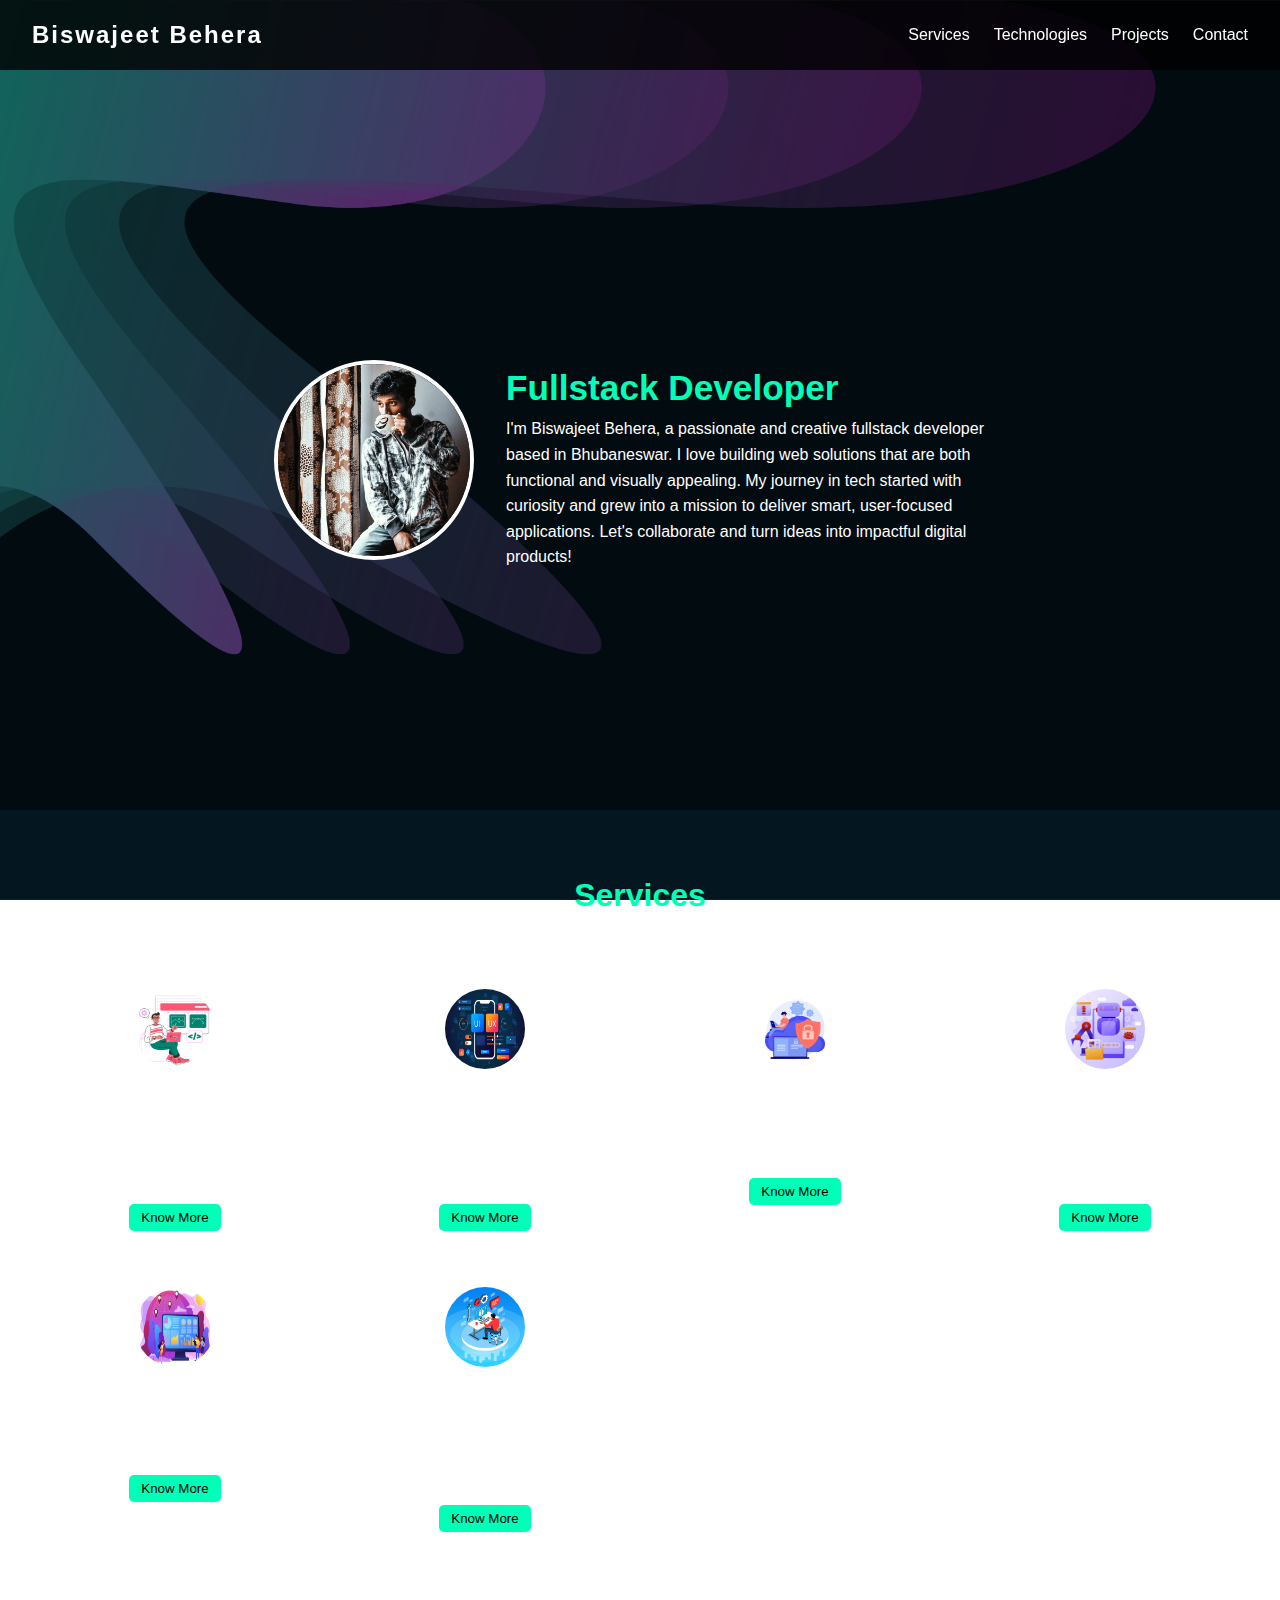
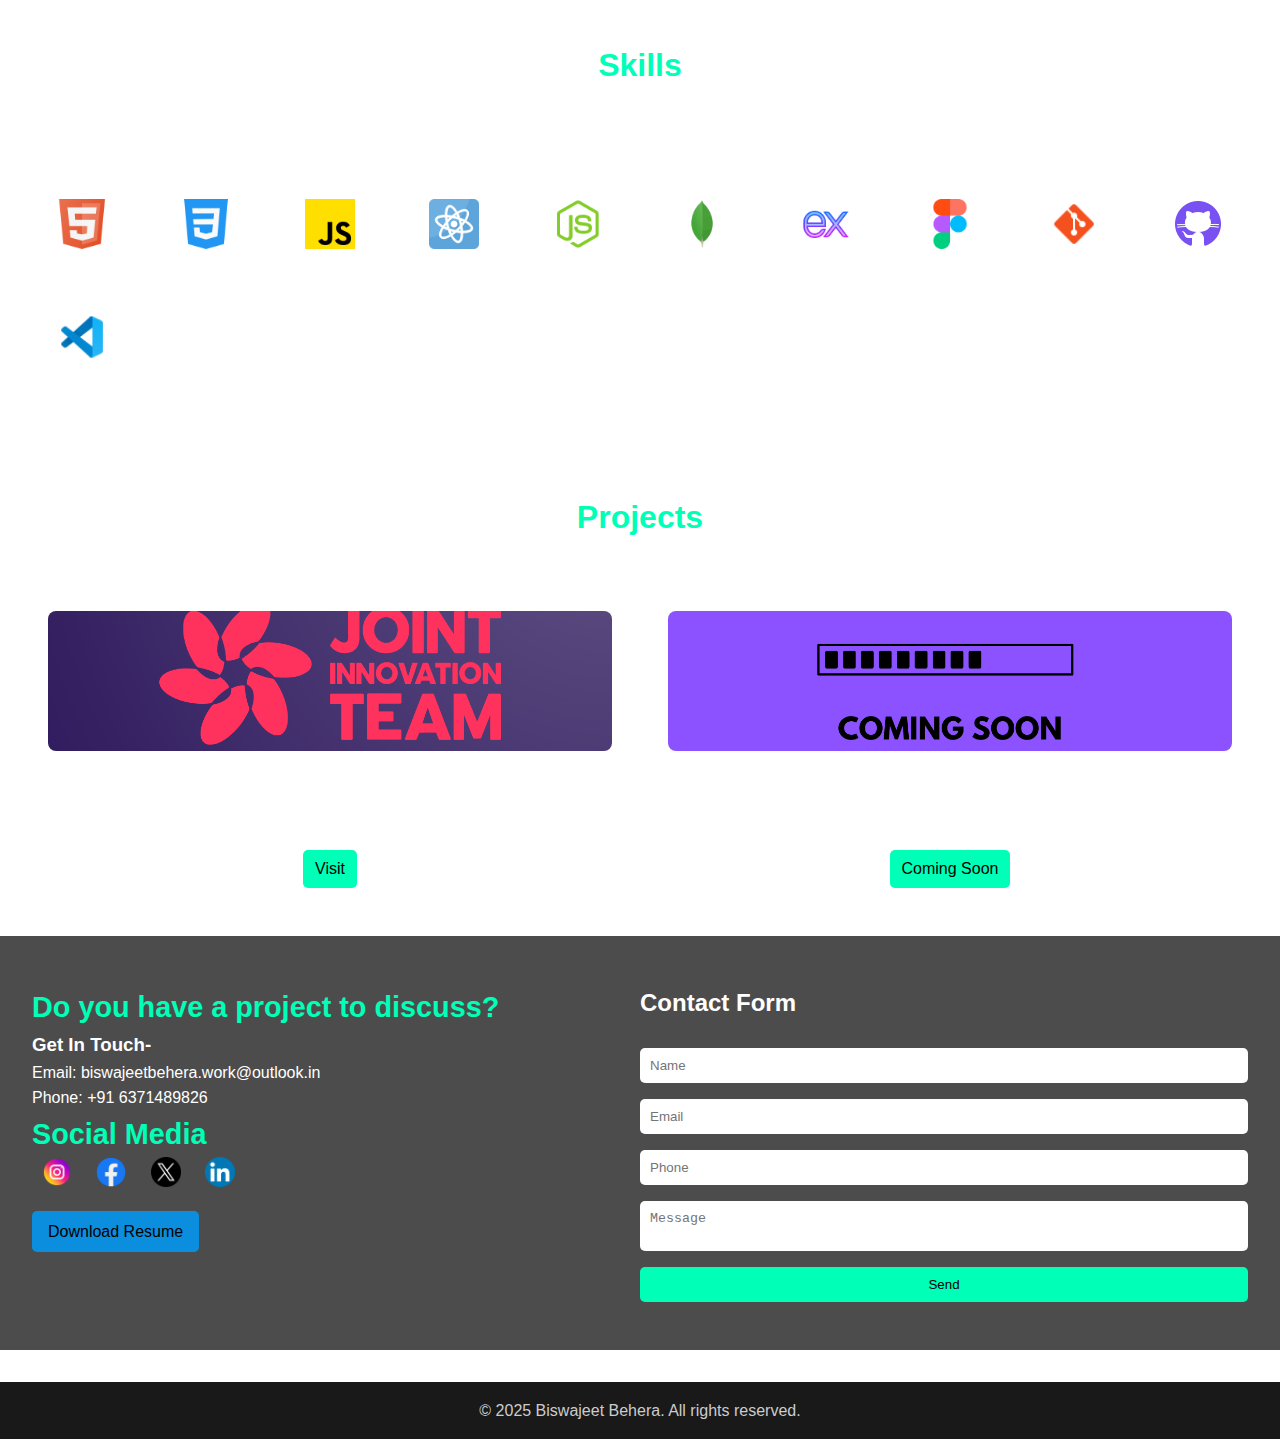
<file: index.html>
<!DOCTYPE html>
<html lang="en">
<head>
  <meta charset="UTF-8" />
  <meta name="viewport" content="width=device-width, initial-scale=1.0"/>
  <title>Biswajeet Behera - Portfolio</title>
  <link rel="icon" type="image/png" href="favicon.png">
<link rel="stylesheet" href="portfolio.css" />
  
</head>
<body>

  <!-- Header -->
  <header>
    <div class="logo">Biswajeet Behera</div>
    <nav class="nav">
      <ul class="nav-links">
        <li><a href="#services">Services</a></li>
        <li><a href="#skills">Technologies</a></li>
        <li><a href="#projects">Projects</a></li>
        <li><a href="#contact">Contact</a></li>
      </ul>
      <div class="hamburger">&#9776;</div>
    </nav>
  </header>

  <!-- Hero Section -->
  <section class="hero">
    <div class="hero-content">
      <div class="profile-pic">
        <img src="biswajeet.jpg" alt="Biswajeet" />
      </div>
      <div class="intro-text">
        <h1>Fullstack Developer</h1>
        <p>
          I'm Biswajeet Behera, a passionate and creative fullstack developer based in Bhubaneswar.
          I love building web solutions that are both functional and visually appealing.
          My journey in tech started with curiosity and grew into a mission to deliver smart,
          user-focused applications. Let's collaborate and turn ideas into impactful digital products!
        </p>
      </div>
    </div>
  </section>

  <!-- Services -->
  <section id="services">
    <h2 class="section-title">Services</h2>
    <div class="services-wrapper">
      <!-- Repeat for 6 services -->
      <div class="service-card">
        <img src="web.jpg" class="round-img" alt="Service 1">
        <h3>Web Development</h3>
        <p>Modern, responsive websites built with clean code and smooth user experience in mind.</p>
        <button class="know-more-btn">Know More</button>
        <div class="more-content">I specialize in creating custom websites using HTML, CSS, JavaScript, and modern frameworks. From personal portfolios to business platforms, I ensure fast loading times, mobile responsiveness, and SEO optimization for every project.</div>
      </div>
      <div class="service-card">
        <img src="uiux.jpg" class="round-img" alt="Service 2">
        <h3>UI/UX Design</h3>
        <p>Crafting visually appealing and user-friendly interfaces that keep visitors engaged.</p>
        <button class="know-more-btn">Know More</button>
        <div class="more-content">I focus on user-centric design that enhances usability and flow. By using tools like Figma and modern design principles, I ensure your app or site not only looks stunning but also guides users seamlessly through their journey.</div>
      </div>
      <div class="service-card">
        <img src="cyber.jpg" class="round-img" alt="Service 3">
        <h3>Cyber Safety Awareness</h3>
        <p>Protect yourself online with smart tips and digital hygiene guidance.</p>
        <button class="know-more-btn">Know More</button>
        <div class="more-content">I provide digital safety awareness sessions and content to help users—especially women—stay safe on social media and online platforms. Learn how to avoid scams, secure your data, and report cybercrimes confidently.</div>
      </div>
      <div class="service-card">
        <img src="ai.jpg" class="round-img" alt="Service 4">
        <h3>AI Tools Integration</h3>
        <p>Supercharge your business with the power of AI tools and automation.</p>
        <button class="know-more-btn">Know More</button>
        <div class="more-content">From chatbots to smart scripts, I can integrate AI-based tools to automate tasks, improve user engagement, and increase productivity. Whether it's for business or creative use, I make AI simple and accessible.</div>
      </div>
      <div class="service-card">
        <img src="data.jpg" class="round-img" alt="Service 5">
        <h3>Data Visualization</h3>
        <p>Transform boring numbers into interactive and insightful visuals.</p>
        <button class="know-more-btn">Know More</button>
        <div class="more-content">Using modern libraries like Chart.js and D3.js, I create custom dashboards and interactive charts that help you understand and present your data with clarity, whether it's for a report, website, or client presentation.</div>
      </div>
      <div class="service-card">
        <img src="tech.jpg" class="round-img" alt="Service 6">
        <h3> Tech Support & Troubleshooting</h3>
        <p>Facing tech issues? Get friendly and reliable help, anytime.</p>
        <button class="know-more-btn">Know More</button>
        <div class="more-content">Whether it’s fixing bugs, setting up your website, or guiding you through technical steps, I provide personal support to ensure your project or business runs smoothly. No jargon—just clear, honest help.</div>
      </div>
    </div>
  </section>

  <!-- Skills -->
  <section id="skills">
    <h2 class="section-title">Skills</h2>
    <p class="section-subtitle">The skills, tools & technologies I use</p>
    <div class="skills-grid">
      <!-- 11 skills -->
      <div class="skill"><img src="html.png"><p>HTML</p></div>
      <div class="skill"><img src="css.png"><p>CSS</p></div>
      <div class="skill"><img src="js.png"><p>JavaScript</p></div>
      <div class="skill"><img src="react.png"><p>React</p></div>
      <div class="skill"><img src="node.png"><p>Node.js</p></div>
      <div class="skill"><img src="mongo.png"><p>MongoDB</p></div>
      <div class="skill"><img src="express.png"><p>Express</p></div>
      <div class="skill"><img src="figma.png"><p>Figma</p></div>
      <div class="skill"><img src="git.png"><p>Git</p></div>
      <div class="skill"><img src="github.png"><p>GitHub</p></div>
      <div class="skill"><img src="vs.png"><p>VS Code</p></div>
    </div>
  </section>

  <!-- Projects -->
  <section id="projects">
    <h2 class="section-title">Projects</h2>
    <div class="projects-wrapper">
      <!-- Repeat 6 projects -->
      <div class="project-card">
        <img src="jit.png" alt="Project 1">
        <h3>Joint Innovation Team</h3>
        <p>Joint Innovation Team is my own startup. I designed and developed its website to showcase smart remote control solutions.</p>
        <a href="https://jointinnovationteam.github.io/jointinnovationteam/" class="visit-btn" target="_blank">Visit</a>
      </div>
      <div class="project-card">
        <img src="soon.png" alt="Project 2">
        <h3>Coming Soon</h3>
        <p>Taking the next bold step to protect and empower. A new digital guardian is in the making-built with love, and technology.</p>
        <a href="#" class="visit-btn" target="_blank">Coming Soon</a>
      </div>
      <!-- <div class="project-card">
        <img src="project3.png" alt="Project 3">
        <h3>Mahalaxmi Pest Tracker</h3>
        <p>Hotel pest service tracker with billing and Excel export system.</p>
        <a href="#" class="visit-btn" target="_blank">Visit</a>
      </div>
      <div class="project-card">
        <img src="project4.png" alt="Project 4">
        <h3>Portfolio</h3>
        <p>Custom portfolio website with animations, dark mode and scroll reveal.</p>
        <a href="#" class="visit-btn" target="_blank">Visit</a>
      </div>
      <div class="project-card">
        <img src="project5.png" alt="Project 5">
        <h3>ShieldHer</h3>
        <p>Support platform for victims of media leaks with secure form and tracker.</p>
        <a href="#" class="visit-btn" target="_blank">Visit</a>
      </div>
      <div class="project-card">
        <img src="project6.png" alt="Project 6">
        <h3>CloudSyde</h3>
        <p>Old startup concept with cloud UI and company page design.</p>
        <a href="#" class="visit-btn" target="_blank">Visit</a> -->
      </div>
    </div>
  </section>

  <!-- Contact -->
  <section id="contact">
    <div class="contact-container">
      <div class="contact-left">
        <h2>Do you have a project to discuss?</h2>
        <h3>Get In Touch-</h3>
        <p>Email: biswajeetbehera.work@outlook.in</p>
        <p>Phone: +91 6371489826</p>

        <h2>Social Media</h2>
        <div class="social-icons">
          <a href="https://www.instagram.com/jeet.06?utm_source=ig_web_button_share_sheet&igsh=ZDNlZDc0MzIxNw=="><img src="insta.png" alt="Instagram"></a>
          <a href="https://www.facebook.com/share/1W9gX5nMgU/"><img src="facebook.png" alt="Facebook"></a>
          <a href="https://x.com/Biswaje79737107?t=an51PtEU8zoaJL8YADHI4A&s=09"><img src="twitter.png" alt="Twitter"></a>
          <a href="https://www.linkedin.com/in/biswajeet-behera-88b0582b4"><img src="linkedin.png" alt="LinkedIn"></a>
        </div>
        <a href="resume.pdf" download class="download-btn">Download Resume</a>
      </div>
      <br>
      <div class="contact-right">
        <h2>Contact Form</h2>
        <br>
        <form 
        action="https://formspree.io/f/xzzryoaw" method="POST">
          <input type="text" name="name" placeholder="Name" required />
          <input type="email" name="email" placeholder="Email" required />
          <input type="tel" name="phone" placeholder="Phone" />
          <textarea name="message" placeholder="Message" required></textarea>
          <button type="submit">Send</button>
        </form>
      </div>
    </div>
  </section>

  <!-- Footer -->
  <footer>
    <p>&copy; 2025 Biswajeet Behera. All rights reserved.</p>
  </footer>

  <script src="portfolio.js"></script>
</body>
</html>
</file>
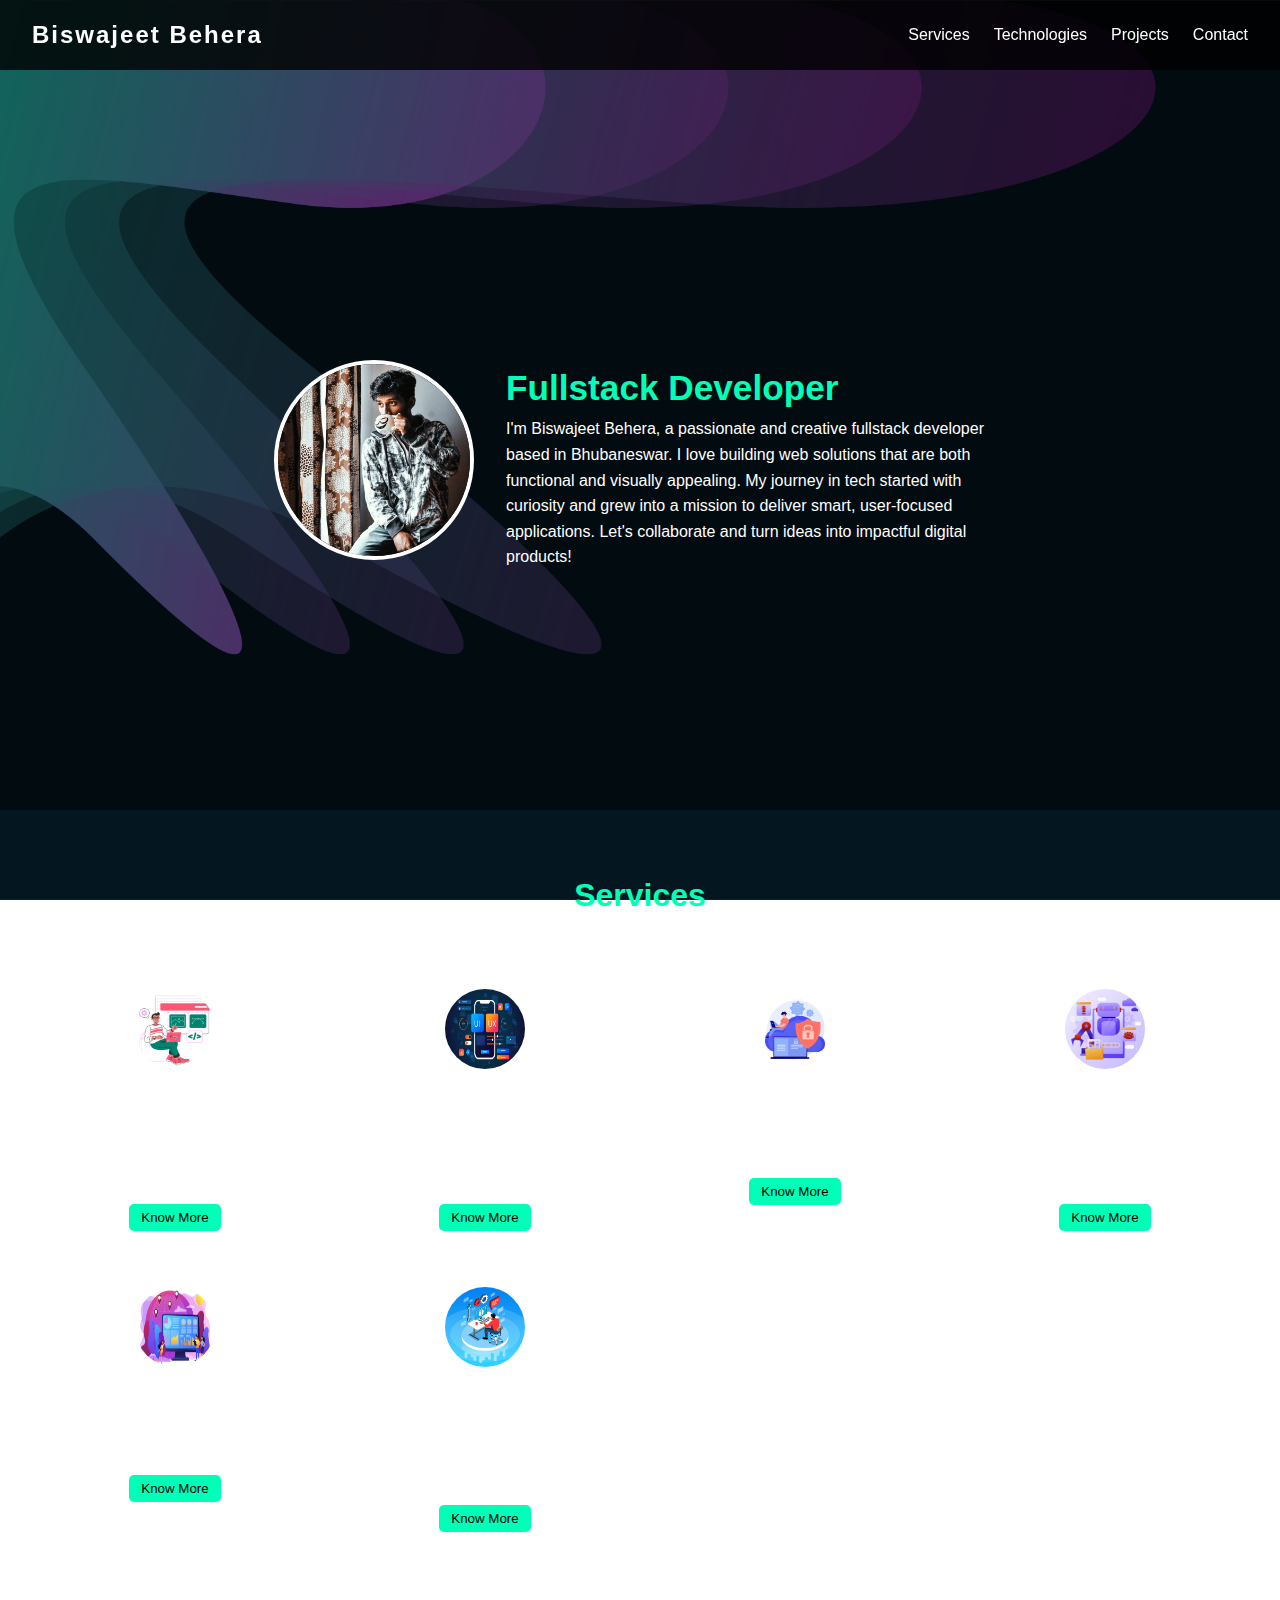
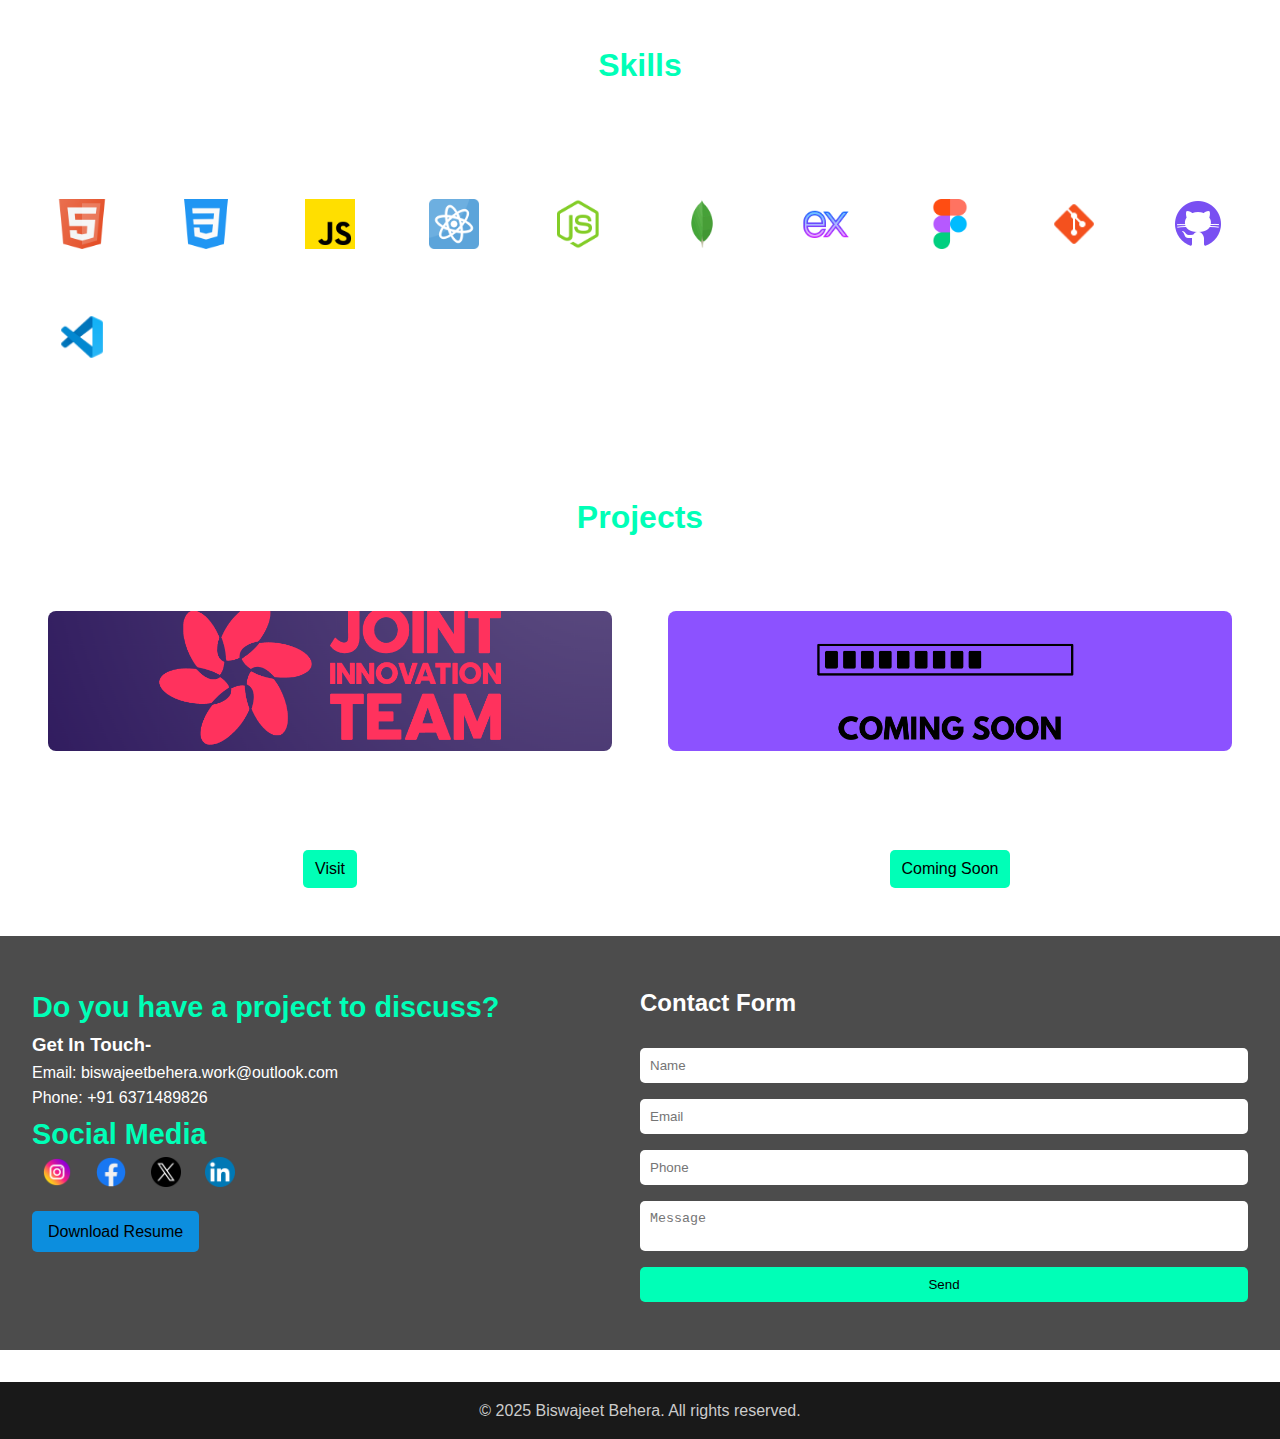
<file: portfolio.html>
<!DOCTYPE html>
<html lang="en">
<head>
  <meta charset="UTF-8" />
  <meta name="viewport" content="width=device-width, initial-scale=1.0"/>
  <title>Biswajeet Behera - Portfolio</title>
  <link rel="icon" type="image/png" href="favicon.png">
<link rel="stylesheet" href="portfolio.css" />
  
</head>
<body>

  <!-- Header -->
  <header>
    <div class="logo">Biswajeet Behera</div>
    <nav class="nav">
      <ul class="nav-links">
        <li><a href="#services">Services</a></li>
        <li><a href="#skills">Technologies</a></li>
        <li><a href="#projects">Projects</a></li>
        <li><a href="#contact">Contact</a></li>
      </ul>
      <div class="hamburger">&#9776;</div>
    </nav>
  </header>

  <!-- Hero Section -->
  <section class="hero">
    <div class="hero-content">
      <div class="profile-pic">
        <img src="biswajeet.jpg" alt="Biswajeet" />
      </div>
      <div class="intro-text">
        <h1>Fullstack Developer</h1>
        <p>
          I'm Biswajeet Behera, a passionate and creative fullstack developer based in Bhubaneswar.
          I love building web solutions that are both functional and visually appealing.
          My journey in tech started with curiosity and grew into a mission to deliver smart,
          user-focused applications. Let's collaborate and turn ideas into impactful digital products!
        </p>
      </div>
    </div>
  </section>

  <!-- Services -->
  <section id="services">
    <h2 class="section-title">Services</h2>
    <div class="services-wrapper">
      <!-- Repeat for 6 services -->
      <div class="service-card">
        <img src="web.jpg" class="round-img" alt="Service 1">
        <h3>Web Development</h3>
        <p>Modern, responsive websites built with clean code and smooth user experience in mind.</p>
        <button class="know-more-btn">Know More</button>
        <div class="more-content">I specialize in creating custom websites using HTML, CSS, JavaScript, and modern frameworks. From personal portfolios to business platforms, I ensure fast loading times, mobile responsiveness, and SEO optimization for every project.</div>
      </div>
      <div class="service-card">
        <img src="uiux.jpg" class="round-img" alt="Service 2">
        <h3>UI/UX Design</h3>
        <p>Crafting visually appealing and user-friendly interfaces that keep visitors engaged.</p>
        <button class="know-more-btn">Know More</button>
        <div class="more-content">I focus on user-centric design that enhances usability and flow. By using tools like Figma and modern design principles, I ensure your app or site not only looks stunning but also guides users seamlessly through their journey.</div>
      </div>
      <div class="service-card">
        <img src="cyber.jpg" class="round-img" alt="Service 3">
        <h3>Cyber Safety Awareness</h3>
        <p>Protect yourself online with smart tips and digital hygiene guidance.</p>
        <button class="know-more-btn">Know More</button>
        <div class="more-content">I provide digital safety awareness sessions and content to help users—especially women—stay safe on social media and online platforms. Learn how to avoid scams, secure your data, and report cybercrimes confidently.</div>
      </div>
      <div class="service-card">
        <img src="ai.jpg" class="round-img" alt="Service 4">
        <h3>AI Tools Integration</h3>
        <p>Supercharge your business with the power of AI tools and automation.</p>
        <button class="know-more-btn">Know More</button>
        <div class="more-content">From chatbots to smart scripts, I can integrate AI-based tools to automate tasks, improve user engagement, and increase productivity. Whether it's for business or creative use, I make AI simple and accessible.</div>
      </div>
      <div class="service-card">
        <img src="data.jpg" class="round-img" alt="Service 5">
        <h3>Data Visualization</h3>
        <p>Transform boring numbers into interactive and insightful visuals.</p>
        <button class="know-more-btn">Know More</button>
        <div class="more-content">Using modern libraries like Chart.js and D3.js, I create custom dashboards and interactive charts that help you understand and present your data with clarity, whether it's for a report, website, or client presentation.</div>
      </div>
      <div class="service-card">
        <img src="tech.jpg" class="round-img" alt="Service 6">
        <h3> Tech Support & Troubleshooting</h3>
        <p>Facing tech issues? Get friendly and reliable help, anytime.</p>
        <button class="know-more-btn">Know More</button>
        <div class="more-content">Whether it’s fixing bugs, setting up your website, or guiding you through technical steps, I provide personal support to ensure your project or business runs smoothly. No jargon—just clear, honest help.</div>
      </div>
    </div>
  </section>

  <!-- Skills -->
  <section id="skills">
    <h2 class="section-title">Skills</h2>
    <p class="section-subtitle">The skills, tools & technologies I use</p>
    <div class="skills-grid">
      <!-- 11 skills -->
      <div class="skill"><img src="html.png"><p>HTML</p></div>
      <div class="skill"><img src="css.png"><p>CSS</p></div>
      <div class="skill"><img src="js.png"><p>JavaScript</p></div>
      <div class="skill"><img src="react.png"><p>React</p></div>
      <div class="skill"><img src="node.png"><p>Node.js</p></div>
      <div class="skill"><img src="mongo.png"><p>MongoDB</p></div>
      <div class="skill"><img src="express.png"><p>Express</p></div>
      <div class="skill"><img src="figma.png"><p>Figma</p></div>
      <div class="skill"><img src="git.png"><p>Git</p></div>
      <div class="skill"><img src="github.png"><p>GitHub</p></div>
      <div class="skill"><img src="vs.png"><p>VS Code</p></div>
    </div>
  </section>

  <!-- Projects -->
  <section id="projects">
    <h2 class="section-title">Projects</h2>
    <div class="projects-wrapper">
      <!-- Repeat 6 projects -->
      <div class="project-card">
        <img src="jit.png" alt="Project 1">
        <h3>Joint Innovation Team</h3>
        <p>Joint Innovation Team is my own startup. I designed and developed its website to showcase smart remote control solutions.</p>
        <a href="#" class="visit-btn" target="_blank">Visit</a>
      </div>
      <div class="project-card">
        <img src="soon.png" alt="Project 2">
        <h3>Coming Soon</h3>
        <p>Taking the next bold step to protect and empower. A new digital guardian is in the making-built with love, and technology.</p>
        <a href="#" class="visit-btn" target="_blank">Coming Soon</a>
      </div>
      <!-- <div class="project-card">
        <img src="project3.png" alt="Project 3">
        <h3>Mahalaxmi Pest Tracker</h3>
        <p>Hotel pest service tracker with billing and Excel export system.</p>
        <a href="#" class="visit-btn" target="_blank">Visit</a>
      </div>
      <div class="project-card">
        <img src="project4.png" alt="Project 4">
        <h3>Portfolio</h3>
        <p>Custom portfolio website with animations, dark mode and scroll reveal.</p>
        <a href="#" class="visit-btn" target="_blank">Visit</a>
      </div>
      <div class="project-card">
        <img src="project5.png" alt="Project 5">
        <h3>ShieldHer</h3>
        <p>Support platform for victims of media leaks with secure form and tracker.</p>
        <a href="#" class="visit-btn" target="_blank">Visit</a>
      </div>
      <div class="project-card">
        <img src="project6.png" alt="Project 6">
        <h3>CloudSyde</h3>
        <p>Old startup concept with cloud UI and company page design.</p>
        <a href="#" class="visit-btn" target="_blank">Visit</a> -->
      </div>
    </div>
  </section>

  <!-- Contact -->
  <section id="contact">
    <div class="contact-container">
      <div class="contact-left">
        <h2>Do you have a project to discuss?</h2>
        <h3>Get In Touch-</h3>
        <p>Email: biswajeetbehera.work@outlook.com</p>
        <p>Phone: +91 6371489826</p>

        <h2>Social Media</h2>
        <div class="social-icons">
          <a href="https://www.instagram.com/jeet.06?utm_source=ig_web_button_share_sheet&igsh=ZDNlZDc0MzIxNw=="><img src="insta.png" alt="Instagram"></a>
          <a href="https://www.facebook.com/share/1W9gX5nMgU/"><img src="facebook.png" alt="Facebook"></a>
          <a href="https://x.com/Biswaje79737107?t=an51PtEU8zoaJL8YADHI4A&s=09"><img src="twitter.png" alt="Twitter"></a>
          <a href="https://www.linkedin.com/in/biswajeet-behera-88b0582b4"><img src="linkedin.png" alt="LinkedIn"></a>
        </div>
        <a href="resume.pdf" download class="download-btn">Download Resume</a>
      </div>
      <br>
      <div class="contact-right">
        <h2>Contact Form</h2>
        <br>
        <form 
        action="https://formspree.io/f/xzzryoaw" method="POST">
          <input type="text" name="name" placeholder="Name" required />
          <input type="email" name="email" placeholder="Email" required />
          <input type="tel" name="phone" placeholder="Phone" />
          <textarea name="message" placeholder="Message" required></textarea>
          <button type="submit">Send</button>
        </form>
      </div>
    </div>
  </section>

  <!-- Footer -->
  <footer>
    <p>&copy; 2025 Biswajeet Behera. All rights reserved.</p>
  </footer>

  <script src="portfolio.js"></script>
</body>
</html>
</file>
<file: portfolio.css>
/* ===== Global Styles ===== */
* {
  margin: 0;
  padding: 0;
  box-sizing: border-box;
}

body {
  font-family: "Poppins", sans-serif;
  background: url('background.jpg') no-repeat center center fixed;
  background-size: cover;
  color: white;
  line-height: 1.6;
}

a {
  color: inherit;
  text-decoration: none;
}

/* ===== Header ===== */
header {
  background: rgba(0, 0, 0, 0.8);
  padding: 1rem 2rem;
  position: fixed;
  width: 100%;
  z-index: 999;
  display: flex;
  justify-content: space-between;
  align-items: center;
}

.logo {
  font-size: 1.5rem;
  font-weight: bold;
  letter-spacing: 2px;
}

.nav-links {
  list-style: none;
  display: flex;
  gap: 1.5rem;
}

.nav-links li a:hover {
  color: rgb(14, 194, 137);
}

.hamburger {
  display: none;
  font-size: 1.8rem;
  cursor: pointer;
}

/* ===== Hero Section ===== */
.hero {
  padding-top: 120px;
  display: flex;
  justify-content: center;
  align-items: center;
  min-height: 90vh;
  background-color: rgba(0, 0, 0, 0.5);
}

.hero-content {
  display: flex;
  flex-direction: row;
  gap: 2rem;
  padding: 2rem;
  max-width: 1000px;
}

.profile-pic img {
  width: 200px;
  height: 200px;
  object-fit: cover;
  border-radius: 50%;
  border: 4px solid #fff;
}

.intro-text h1 {
  font-size: 2.2rem;
  color: rgb(0, 255, 183);
}

.intro-text h2 {
  font-size: 2rem;
  margin-bottom: 10px;
}

.intro-text p {
  font-size: 1rem;
  max-width: 500px;
}

/* ===== Section Titles ===== */
.section-title {
  font-size: 2rem;
  text-align: center;
  margin-top: 60px;
  margin-bottom: 20px;
  color: rgb(0, 255, 183);
}

.section-subtitle {
  text-align: center;
  font-size: 1rem;
  margin-bottom: 30px;
}

/* ===== Services ===== */
.services-wrapper {
  display: grid;
  grid-template-columns: repeat(auto-fit, minmax(280px, 1fr));
  gap: 1.5rem;
  padding: 2rem;
}

.service-card {
  background: rgba(255, 255, 255, 0.1);
  border-radius: 10px;
  padding: 1rem;
  text-align: center;
  position: relative;
}

.round-img {
  width: 80px;
  height: 80px;
  border-radius: 50%;
  margin-bottom: 10px;
}

.know-more-btn {
  background: rgb(0, 255, 183);
  border: none;
  color: black;
  padding: 6px 12px;
  margin-top: 10px;
  cursor: pointer;
  border-radius: 5px;
}

.more-content {
  display: none;
  margin-top: 10px;
  font-size: 0.9rem;
  color: #ddd;
}

.know-more-btn.active + .more-content {
  display: block;
}
.more-content {
  display: none;
}

.more-content.active {
  display: block;
}


/* ===== Skills ===== */
.skills-grid {
  display: grid;
  grid-template-columns: repeat(auto-fit, minmax(90px, 1fr));
  gap: 1.5rem;
  padding: 2rem;
  text-align: center;
}

.skill img {
  width: 50px;
  height: 50px;
}

.skill p {
  margin-top: 8px;
  font-size: 0.9rem;
}

/* ===== Projects ===== */
.projects-wrapper {
  display: grid;
  grid-template-columns: repeat(auto-fit, minmax(280px, 1fr));
  gap: 1.5rem;
  padding: 2rem;
}

.project-card {
  background: rgba(255, 255, 255, 0.08);
  border-radius: 10px;
  padding: 1rem;
  text-align: center;
}

.project-card img {
  width: 100%;
  height: 140px;
  object-fit: cover;
  border-radius: 8px;
}

.visit-btn {
  display: inline-block;
  margin-top: 10px;
  background: rgb(0, 255, 183);
  color: black;
  padding: 6px 12px;
  border-radius: 5px;
}

/* ===== Contact Section ===== */
#contact {
  padding: 3rem 2rem;
  display: flex;
  flex-wrap: wrap;
  gap: 2rem;
  background: rgba(0, 0, 0, 0.7);
}

.contact-container {
  display: flex;
  flex-wrap: wrap;
  width: 100%;
}

.contact-left, .contact-right {
  flex: 1 1 400px;
}

.contact-left h2 {
  font-size: 1.8rem;
  color: rgb(0, 255, 183);
}

.contact-left img {
  width: 120px;
  margin: 1rem 0;
}

.social-icons img {
  width: 30px;
  margin: 0 10px;
}

.download-btn {
  display: inline-block;
  margin-top: 1rem;
  padding: 8px 16px;
  background: rgb(12, 142, 222);
  color: black;
  border-radius: 5px;
}

.contact-right form {
  display: flex;
  flex-direction: column;
  gap: 1rem;
}

.contact-right input,
.contact-right textarea {
  padding: 10px;
  border-radius: 5px;
  border: none;
  resize: none;
  width: 100%;
}

.contact-right button {
  background: rgb(0, 255, 183);
  color: black;
  padding: 10px;
  border: none;
  border-radius: 5px;
}

/* ===== Footer ===== */
footer {
  text-align: center;
  padding: 1rem;
  background: rgba(0, 0, 0, 0.9);
  margin-top: 2rem;
  color: #ccc;
}

/* ===== Responsive ===== */
@media (max-width: 768px) {
  .hero-content {
    flex-direction: column;
    align-items: center;
    text-align: center;
  }

  .nav-links {
    display: none;
    flex-direction: column;
    background: #111;
    position: absolute;
    right: 2rem;
    top: 70px;
    padding: 1rem;
    border-radius: 8px;
  }

  .hamburger {
    display: block;
  }

  .nav-links.show {
    display: flex;
  }
}
</file>
